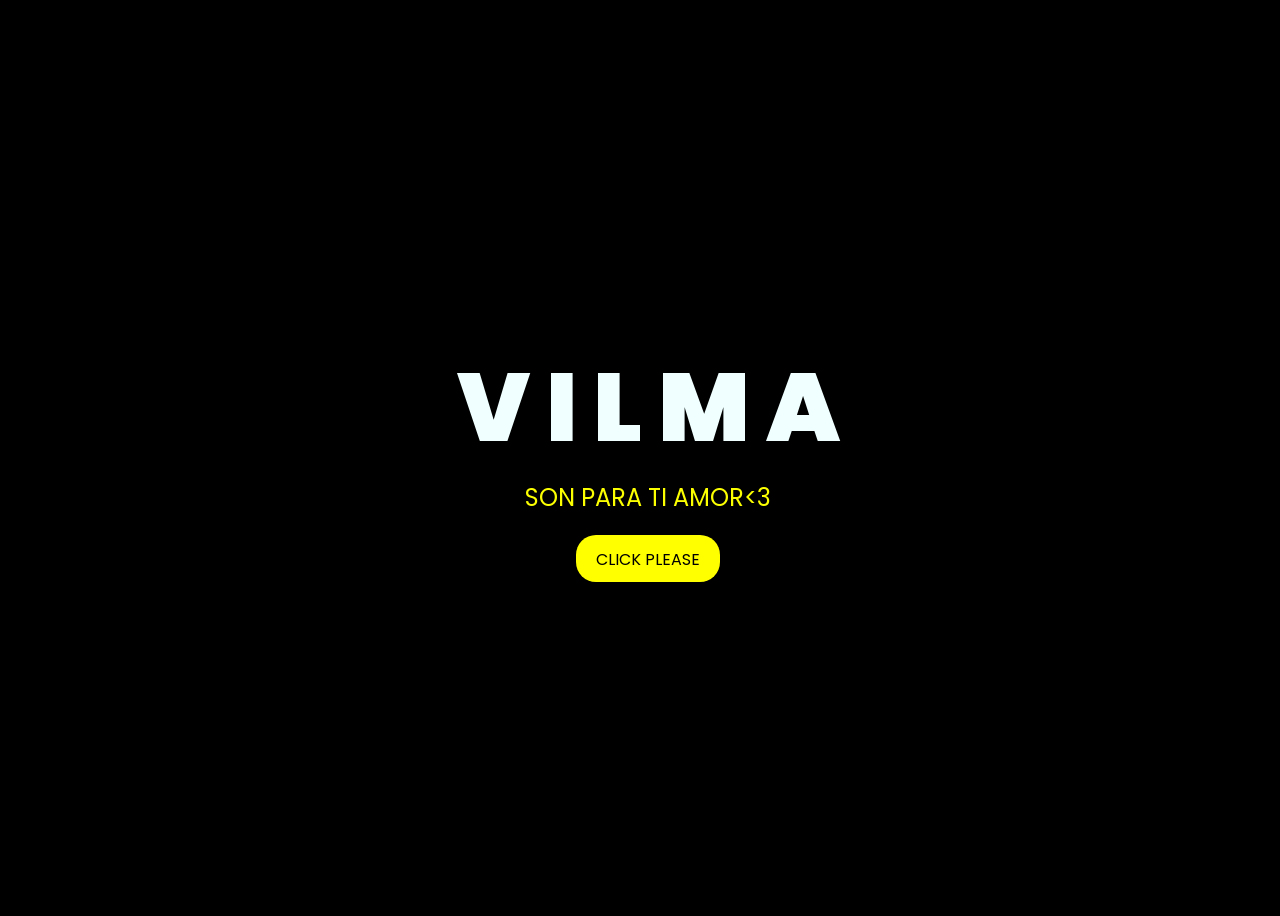
<file: index.html>
<!DOCTYPE html>
<html lang="es">
<head>
    <meta charset="UTF-8">
    <meta http-equiv="X-UA-Compatible" content="IE=edge">
    <meta name="viewport" content="width=device-width, initial-scale=1.0">
    <link rel="stylesheet" href="DATOS/css/style.css">
    <link rel="icon" href="DATOS/img/flowers.png" type="image/x-icon">
    <title>21 DE SEPTIEMBRE</title>
</head>
<body>
    <div class="greetings">

        <span>V</span>
        <span>I</span>
        <span>L</span>
        <span>M</span>
         <span>A</span>
    </div>
    <div class="greetings">
        <span></span>
        <span></span>
        <span></span>
        <span></span>
        <span></span>
        <span></span>
    </div>
    <div class="description">
        <span>SON PARA TI AMOR<3</span>
    </div>
    <div class="button">
        <button>
            <a href="DATOS/FLORES.html">CLICK PLEASE</a>
        </button>
    </div>
</body>
</html>
</file>
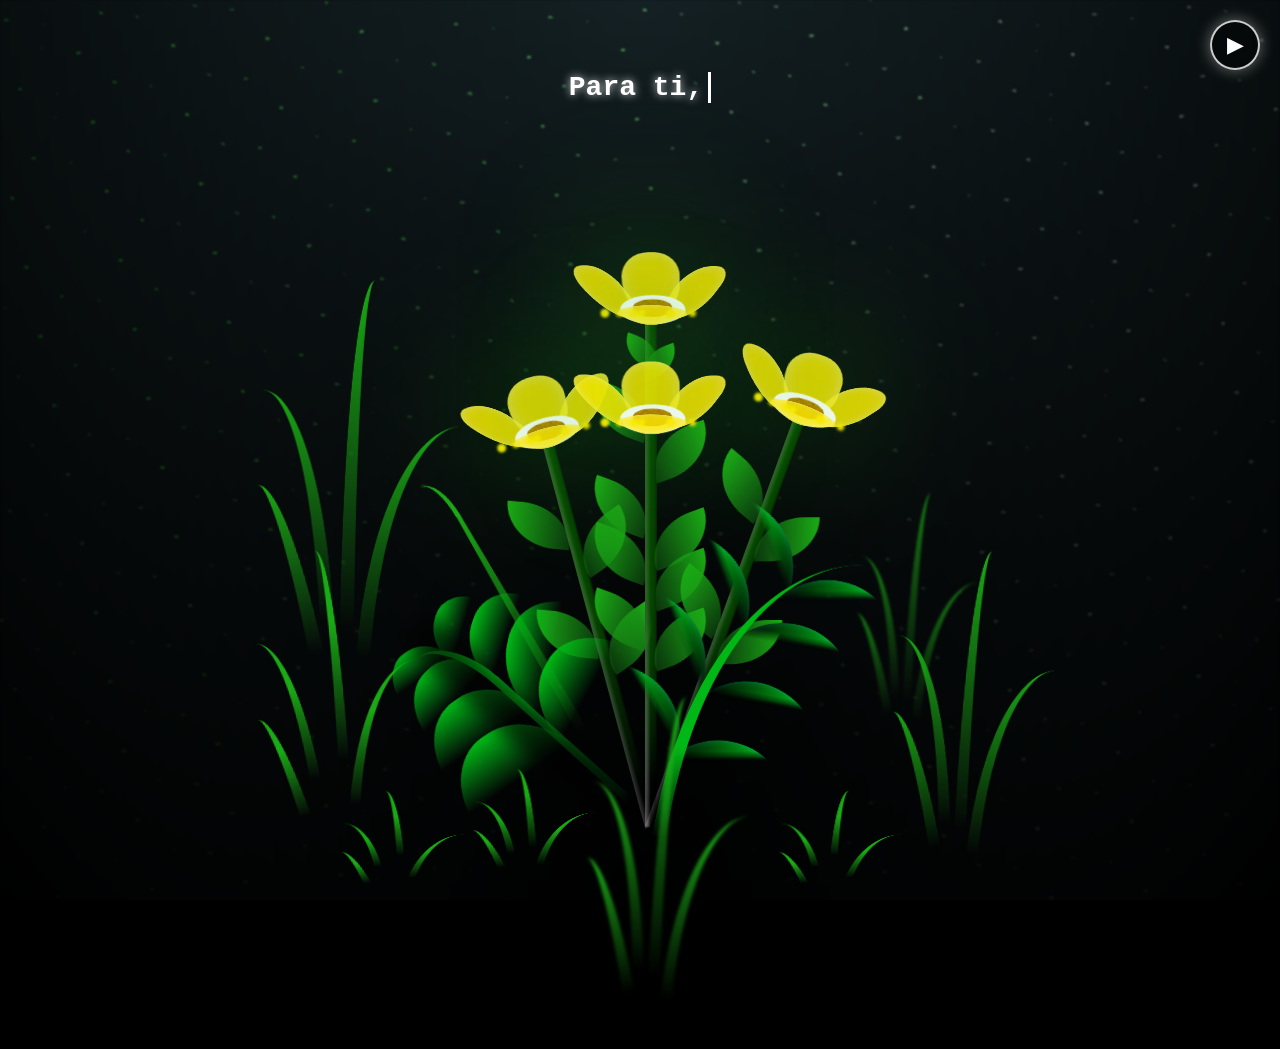
<file: DATOS/FLORES.html>
<!DOCTYPE html>
<html lang="en">
<head>
    <meta charset="UTF-8">
    <meta http-equiv="X-UA-Compatible" content="IE=edge">
    <meta name="viewport" content="width=device-width, initial-scale=1.0">
    <link rel="stylesheet" href="css/main.css">
    <link rel="icon" href="img/flowers.png" type="image/x-icon">
    <title>FLORES</title>
</head>

<body class="container">
    <audio id="musica" src="img/luna.mp3" loop></audio>

<button id="boton-musica" class="boton-musica" aria-label="Reproducir música">
    ▶
</button>>
    <div class="night"></div>
    <div class="night"></div>

<div class="mensaje">
    <span id="texto-maquina"></span>
</div>

<div class="flowers">
    <div class="flowers">
      <div class="flower flower--1">
        <div class="flower__leafs flower__leafs--1">
          <div class="flower__leaf flower__leaf--1"></div>
          <div class="flower__leaf flower__leaf--2"></div>
          <div class="flower__leaf flower__leaf--3"></div>
          <div class="flower__leaf flower__leaf--4"></div>
          <div class="flower__white-circle"></div>
  
          <div class="flower__light flower__light--1"></div>
          <div class="flower__light flower__light--2"></div>
          <div class="flower__light flower__light--3"></div>
          <div class="flower__light flower__light--4"></div>
          <div class="flower__light flower__light--5"></div>
          <div class="flower__light flower__light--6"></div>
          <div class="flower__light flower__light--7"></div>
          <div class="flower__light flower__light--8"></div>
        </div>
        <div class="flower__line">
          <div class="flower__line__leaf flower__line__leaf--1"></div>
          <div class="flower__line__leaf flower__line__leaf--2"></div>
          <div class="flower__line__leaf flower__line__leaf--3"></div>
          <div class="flower__line__leaf flower__line__leaf--4"></div>
          <div class="flower__line__leaf flower__line__leaf--5"></div>
          <div class="flower__line__leaf flower__line__leaf--6"></div>
        </div>
      </div>
  
      <div class="flower flower--2">
        <div class="flower__leafs flower__leafs--2">
          <div class="flower__leaf flower__leaf--1"></div>
          <div class="flower__leaf flower__leaf--2"></div>
          <div class="flower__leaf flower__leaf--3"></div>
          <div class="flower__leaf flower__leaf--4"></div>
          <div class="flower__white-circle"></div>
  
          <div class="flower__light flower__light--1"></div>
          <div class="flower__light flower__light--2"></div>
          <div class="flower__light flower__light--3"></div>
          <div class="flower__light flower__light--4"></div>
          <div class="flower__light flower__light--5"></div>
          <div class="flower__light flower__light--6"></div>
          <div class="flower__light flower__light--7"></div>
          <div class="flower__light flower__light--8"></div>
        </div>
        <div class="flower__line">
          <div class="flower__line__leaf flower__line__leaf--1"></div>
          <div class="flower__line__leaf flower__line__leaf--2"></div>
          <div class="flower__line__leaf flower__line__leaf--3"></div>
          <div class="flower__line__leaf flower__line__leaf--4"></div>
        </div>
      </div>
  
      <div class="flower flower--3">
        <div class="flower__leafs flower__leafs--3">
          <div class="flower__leaf flower__leaf--1"></div>
          <div class="flower__leaf flower__leaf--2"></div>
          <div class="flower__leaf flower__leaf--3"></div>
          <div class="flower__leaf flower__leaf--4"></div>
          <div class="flower__white-circle"></div>
  
          <div class="flower__light flower__light--1"></div>
          <div class="flower__light flower__light--2"></div>
          <div class="flower__light flower__light--3"></div>
          <div class="flower__light flower__light--4"></div>
          <div class="flower__light flower__light--5"></div>
          <div class="flower__light flower__light--6"></div>
          <div class="flower__light flower__light--7"></div>
          <div class="flower__light flower__light--8"></div>
        </div>
        <div class="flower__line">
          <div class="flower__line__leaf flower__line__leaf--1"></div>
          <div class="flower__line__leaf flower__line__leaf--2"></div>
          <div class="flower__line__leaf flower__line__leaf--3"></div>
          <div class="flower__line__leaf flower__line__leaf--4"></div>
        </div>
      </div>

      <!-- Nueva flor añadida -->
      <div class="flower flower--4">
        <div class="flower__leafs flower__leafs--4">
          <div class="flower__leaf flower__leaf--1"></div>
          <div class="flower__leaf flower__leaf--2"></div>
          <div class="flower__leaf flower__leaf--3"></div>
          <div class="flower__leaf flower__leaf--4"></div>
          <div class="flower__white-circle"></div>
  
          <div class="flower__light flower__light--1"></div>
          <div class="flower__light flower__light--2"></div>
          <div class="flower__light flower__light--3"></div>
          <div class="flower__light flower__light--4"></div>
          <div class="flower__light flower__light--5"></div>
          <div class="flower__light flower__light--6"></div>
          <div class="flower__light flower__light--7"></div>
          <div class="flower__light flower__light--8"></div>
        </div>
        <div class="flower__line">
          <div class="flower__line__leaf flower__line__leaf--1"></div>
          <div class="flower__line__leaf flower__line__leaf--2"></div>
          <div class="flower__line__leaf flower__line__leaf--3"></div>
          <div class="flower__line__leaf flower__line__leaf--4"></div>
        </div>
      </div>
  
      <div class="grow-ans" style="--d:1.2s">
        <div class="flower__g-long">
          <div class="flower__g-long__top"></div>
          <div class="flower__g-long__bottom"></div>
        </div>
      </div>
  
      <div class="growing-grass">
        <div class="flower__grass flower__grass--1">
          <div class="flower__grass--top"></div>
          <div class="flower__grass--bottom"></div>
          <div class="flower__grass__leaf flower__grass__leaf--1"></div>
          <div class="flower__grass__leaf flower__grass__leaf--2"></div>
          <div class="flower__grass__leaf flower__grass__leaf--3"></div>
          <div class="flower__grass__leaf flower__grass__leaf--4"></div>
          <div class="flower__grass__leaf flower__grass__leaf--5"></div>
          <div class="flower__grass__leaf flower__grass__leaf--6"></div>
          <div class="flower__grass__leaf flower__grass__leaf--7"></div>
          <div class="flower__grass__leaf flower__grass__leaf--8"></div>
          <div class="flower__grass__overlay"></div>
        </div>
      </div>
  
      <div class="grow-ans" style="--d:3.2s">
        <div class="flower__g-fr">
          <div class="leaf"></div>
          <div class="flower__g-fr__leaf flower__g-fr__leaf--1"></div>
          <div class="flower__g-fr__leaf flower__g-fr__leaf--2"></div>
          <div class="flower__g-fr__leaf flower__g-fr__leaf--3"></div>
          <div class="flower__g-fr__leaf flower__g-fr__leaf--4"></div>
          <div class="flower__g-fr__leaf flower__g-fr__leaf--5"></div>
          <div class="flower__g-fr__leaf flower__g-fr__leaf--6"></div>
          <div class="flower__g-fr__leaf flower__g-fr__leaf--7"></div>
          <div class="flower__g-fr__leaf flower__g-fr__leaf--8"></div>
        </div>
      </div>
  
      <div class="long-g long-g--0">
        <div class="grow-ans" style="--d:3s">
          <div class="leaf leaf--0"></div>
        </div>
        <div class="grow-ans" style="--d:2.2s">
          <div class="leaf leaf--1"></div>
        </div>
        <div class="grow-ans" style="--d:3.4s">
          <div class="leaf leaf--2"></div>
        </div>
        <div class="grow-ans" style="--d:3.6s">
          <div class="leaf leaf--3"></div>
        </div>
      </div>
  
      <div class="long-g long-g--1">
        <div class="grow-ans" style="--d:3.6s">
          <div class="leaf leaf--0"></div>
        </div>
        <div class="grow-ans" style="--d:3.8s">
          <div class="leaf leaf--1"></div>
        </div>
        <div class="grow-ans" style="--d:4s">
          <div class="leaf leaf--2"></div>
        </div>
        <div class="grow-ans" style="--d:4.2s">
          <div class="leaf leaf--3"></div>
        </div>
      </div>
  
      <div class="long-g long-g--2">
        <div class="grow-ans" style="--d:4s">
          <div class="leaf leaf--0"></div>
        </div>
        <div class="grow-ans" style="--d:4.2s">
          <div class="leaf leaf--1"></div>
        </div>
        <div class="grow-ans" style="--d:4.4s">
          <div class="leaf leaf--2"></div>
        </div>
        <div class="grow-ans" style="--d:4.6s">
          <div class="leaf leaf--3"></div>
        </div>
      </div>
  
      <div class="long-g long-g--3">
        <div class="grow-ans" style="--d:4s">
          <div class="leaf leaf--0"></div>
        </div>
        <div class="grow-ans" style="--d:4.2s">
          <div class="leaf leaf--1"></div>
        </div>
        <div class="grow-ans" style="--d:3s">
          <div class="leaf leaf--2"></div>
        </div>
        <div class="grow-ans" style="--d:3.6s">
          <div class="leaf leaf--3"></div>
        </div>
      </div>
  
      <div class="long-g long-g--4">
        <div class="grow-ans" style="--d:4s">
          <div class="leaf leaf--0"></div>
        </div>
        <div class="grow-ans" style="--d:4.2s">
          <div class="leaf leaf--1"></div>
        </div>
        <div class="grow-ans" style="--d:3s">
          <div class="leaf leaf--2"></div>
        </div>
        <div class="grow-ans" style="--d:3.6s">
          <div class="leaf leaf--3"></div>
        </div>
      </div>
  
      <div class="long-g long-g--5">
        <div class="grow-ans" style="--d:4s">
          <div class="leaf leaf--0"></div>
        </div>
        <div class="grow-ans" style="--d:4.2s">
          <div class="leaf leaf--1"></div>
        </div>
        <div class="grow-ans" style="--d:3s">
          <div class="leaf leaf--2"></div>
        </div>
        <div class="grow-ans" style="--d:3.6s">
          <div class="leaf leaf--3"></div>
        </div>
      </div>
  
      <div class="long-g long-g--6">
        <div class="grow-ans" style="--d:4.2s">
          <div class="leaf leaf--0"></div>
        </div>
        <div class="grow-ans" style="--d:4.4s">
          <div class="leaf leaf--1"></div>
        </div>
        <div class="grow-ans" style="--d:4.6s">
          <div class="leaf leaf--2"></div>
        </div>
        <div class="grow-ans" style="--d:4.8s">
          <div class="leaf leaf--3"></div>
        </div>
      </div>
  
      <div class="long-g long-g--7">
        <div class="grow-ans" style="--d:3s">
          <div class="leaf leaf--0"></div>
        </div>
        <div class="grow-ans" style="--d:3.2s">
          <div class="leaf leaf--1"></div>
        </div>
        <div class="grow-ans" style="--d:3.5s">
          <div class="leaf leaf--2"></div>
        </div>
        <div class="grow-ans" style="--d:3.6s">
          <div class="leaf leaf--3"></div>
        </div>
      </div>
    </div>
    <script src="main.js"></script>
  </body>
</html>
</file>
<file: DATOS/css/style.css>
@import url('https://fonts.googleapis.com/css2?family=Poppins:ital,wght@0,500;1,900&display=swap');
*{
    font-family: 'Poppins',cursive;
}
body{
    color: azure;
    width: 100%;
    height: 100vh;
    display: flex;
    flex-direction: column;
    align-items: center;
    justify-content: center;
    background-color: black;
}
.greetings{
    font-size: 6rem;
    font-weight: 900;
}
.greetings > span{
    animation: glow 2.5s ease-in-out infinite;
}
@keyframes glow{
    0%, 100%{
        color: #fff;
        text-shadow: 0 0 12px #fbff00, 0 0 50px #fbff00, 0 0 100px #fbff00;
    }
    10%, 90%{
        color: #696565;
        text-shadow: none;
    }
}
.greetings > span:nth-child(2){
    animation-delay: .2s ;
}
.greetings > span:nth-child(3){
    animation-delay: .4s ;
}
.greetings > span:nth-child(4){
    animation-delay: .6s;
}
.greetings > span:nth-child(5){
    animation-delay: .8s;
}

.description{
    font-size: 1.5rem;
    margin-bottom: 20px;
}

.button a{
    text-decoration: none;
    font-size: 1rem;
    color: #111;
}

@media screen and (max-width:574px){
    .greetings{
        display: block;
        font-size: 3rem;
        font-weight: 500;
        text-align: center;
    }
    .description{
        font-size: 1rem;
    }
    
    .button a{
        font-size: .5rem;
    }
}

.description{
    color: #fbff00;
}

/* Estilo para el botón */
.button button {
    background-color: yellow; /* Fondo amarillo */
    border: none; /* Sin bordes */
    padding: 10px 20px; /* Ajusta el relleno según tu preferencia */
    font-size: 18px; /* Tamaño de fuente */
    cursor: pointer;
    position: relative; /* Necesario para el resplandor */
    border-radius: 20px; /* Esquinas redondeadas */
    transition: background-color 0.3s ease-in-out; /* Transición suave para el color de fondo */
  }
  
  /* Estilo para el enlace dentro del botón */
  .button button a {
    text-decoration: none; /* Elimina el subrayado del enlace */
    color: inherit; /* Hereda el color del texto del botón */
  }
  
  /* Efecto de resplandor al pasar el cursor sobre el botón */
  .button button:hover {
    background-color: orange; /* Cambia el color de fondo al pasar el mouse a naranja */
    box-shadow: 0 0 10px yellow, 0 0 20px yellow, 0 0 30px yellow; /* Efecto de resplandor amarillo */
  }
</file>
<file: DATOS/css/main.css>
*,
*::after,
*::before {
  padding: 0;
  margin: 0;
  box-sizing: border-box;
}

:root {
  --dark-color: #000;
}

body {
  display: flex;
  align-items: flex-end;
  justify-content: center;
  min-height: 100vh;
  background-color: var(--dark-color);
  overflow: hidden;
  perspective: 1000px;
}

.night {
  position: fixed;
  left: 50%;
  top: 0;
  transform: translateX(-50%);
  width: 100%;
  height: 100%;
  filter: blur(0.1vmin);
  background-image: radial-gradient(ellipse at top, transparent 0%, var(--dark-color)), 
  radial-gradient(ellipse at bottom, var(--dark-color), rgba(145, 233, 255, 0.2)), 
  repeating-linear-gradient(220deg, rgb(0, 0, 0) 0px, rgb(0, 0, 0) 19px, transparent 19px, 
  transparent 22px), repeating-linear-gradient(189deg, rgb(0, 0, 0) 0px, rgb(0, 0, 0) 19px, 
  transparent 19px, transparent 22px), repeating-linear-gradient(148deg, rgb(0, 0, 0) 0px, 
  rgb(0, 0, 0) 19px, transparent 19px, transparent 22px), linear-gradient(90deg, rgb(21, 255, 0), 
  rgb(240, 240, 240));
}

.flowers {
  position: relative;
  transform: scale(0.9);
}

.flower {
  position: absolute;
  bottom: 10vmin;
  transform-origin: bottom center;
  z-index: 10;
  --fl-speed: 0.8s;
}
.flower--1 {
  -webkit-animation: moving-flower-1 4s linear infinite;
          animation: moving-flower-1 4s linear infinite;
}
.flower--1 .flower__line {
  height: 70vmin;
  -webkit-animation-delay: 0.3s;
          animation-delay: 0.3s;
}
.flower--1 .flower__line__leaf--1 {
  -webkit-animation: blooming-leaf-right var(--fl-speed) 1.6s backwards;
          animation: blooming-leaf-right var(--fl-speed) 1.6s backwards;
}
.flower--1 .flower__line__leaf--2 {
  -webkit-animation: blooming-leaf-right var(--fl-speed) 1.4s backwards;
          animation: blooming-leaf-right var(--fl-speed) 1.4s backwards;
}
.flower--1 .flower__line__leaf--3 {
  -webkit-animation: blooming-leaf-left var(--fl-speed) 1.2s backwards;
          animation: blooming-leaf-left var(--fl-speed) 1.2s backwards;
}
.flower--1 .flower__line__leaf--4 {
  -webkit-animation: blooming-leaf-left var(--fl-speed) 1s backwards;
          animation: blooming-leaf-left var(--fl-speed) 1s backwards;
}
.flower--1 .flower__line__leaf--5 {
  -webkit-animation: blooming-leaf-right var(--fl-speed) 1.8s backwards;
          animation: blooming-leaf-right var(--fl-speed) 1.8s backwards;
}
.flower--1 .flower__line__leaf--6 {
  -webkit-animation: blooming-leaf-left var(--fl-speed) 2s backwards;
          animation: blooming-leaf-left var(--fl-speed) 2s backwards;
}
.flower--2 {
  left: 50%;
  transform: rotate(20deg);
  -webkit-animation: moving-flower-2 4s linear infinite;
          animation: moving-flower-2 4s linear infinite;
}
.flower--2 .flower__line {
  height: 60vmin;
  -webkit-animation-delay: 0.6s;
          animation-delay: 0.6s;
}
.flower--2 .flower__line__leaf--1 {
  -webkit-animation: blooming-leaf-right var(--fl-speed) 1.9s backwards;
          animation: blooming-leaf-right var(--fl-speed) 1.9s backwards;
}
.flower--2 .flower__line__leaf--2 {
  -webkit-animation: blooming-leaf-right var(--fl-speed) 1.7s backwards;
          animation: blooming-leaf-right var(--fl-speed) 1.7s backwards;
}
.flower--2 .flower__line__leaf--3 {
  -webkit-animation: blooming-leaf-left var(--fl-speed) 1.5s backwards;
          animation: blooming-leaf-left var(--fl-speed) 1.5s backwards;
}
.flower--2 .flower__line__leaf--4 {
  -webkit-animation: blooming-leaf-left var(--fl-speed) 1.3s backwards;
          animation: blooming-leaf-left var(--fl-speed) 1.3s backwards;
}
.flower--3 {
  left: 50%;
  transform: rotate(-15deg);
  -webkit-animation: moving-flower-3 4s linear infinite;
          animation: moving-flower-3 4s linear infinite;
}
.flower--3 .flower__line {
  -webkit-animation-delay: 0.9s;
          animation-delay: 0.9s;
}
.flower--3 .flower__line__leaf--1 {
  -webkit-animation: blooming-leaf-right var(--fl-speed) 2.5s backwards;
          animation: blooming-leaf-right var(--fl-speed) 2.5s backwards;
}
.flower--3 .flower__line__leaf--2 {
  -webkit-animation: blooming-leaf-right var(--fl-speed) 2.3s backwards;
          animation: blooming-leaf-right var(--fl-speed) 2.3s backwards;
}
.flower--3 .flower__line__leaf--3 {
  -webkit-animation: blooming-leaf-left var(--fl-speed) 2.1s backwards;
          animation: blooming-leaf-left var(--fl-speed) 2.1s backwards;
}
.flower--3 .flower__line__leaf--4 {
  -webkit-animation: blooming-leaf-left var(--fl-speed) 1.9s backwards;
          animation: blooming-leaf-left var(--fl-speed) 1.9s backwards;
}
.flower__leafs {
  position: relative;
  -webkit-animation: blooming-flower 2s backwards;
          animation: blooming-flower 2s backwards;
}
.flower__leafs--1 {
  -webkit-animation-delay: 1.1s;
          animation-delay: 1.1s;
}
.flower__leafs--2 {
  -webkit-animation-delay: 1.4s;
          animation-delay: 1.4s;
}
.flower__leafs--3 {
  -webkit-animation-delay: 1.7s;
          animation-delay: 1.7s;
}
.flower__leafs::after {
  content: "";
  position: absolute;
  left: 0;
  top: 0;
  transform: translate(-50%, -100%);
  width: 8vmin;
  height: 8vmin;
  background-color: #1aaa15;
  filter: blur(10vmin);
}
.flower__leaf {
  position: absolute;
  bottom: 0;
  left: 50%;
  width: 8vmin;
  height: 11vmin;
  border-radius: 51% 49% 47% 53%/44% 45% 55% 69%;
  background-color: #1aaa15;
  background-image: linear-gradient(to top, #fce700, #fce700);
  transform-origin: bottom center;
  opacity: 0.9;
  box-shadow: inset 0 0 2vmin rgba(255, 255, 255, 0.5);
}
.flower__leaf--1 {
  transform: translate(-10%, 1%) rotateY(40deg) rotateX(-50deg);
}
.flower__leaf--2 {
  transform: translate(-50%, -4%) rotateX(40deg);
}
.flower__leaf--3 {
  transform: translate(-90%, 0%) rotateY(45deg) rotateX(50deg);
}
.flower__leaf--4 {
  width: 8vmin;
  height: 8vmin;
  transform-origin: bottom left;
  border-radius: 4vmin 10vmin 4vmin 4vmin;
  transform: translate(0%, 18%) rotateX(70deg) rotate(-43deg);
  background-image: linear-gradient(to top, #fce700, #fce700);
  z-index: 1;
  opacity: 0.8;
}
.flower__white-circle {
  position: absolute;
  left: -3.5vmin;
  top: -3vmin;
  width: 9vmin;
  height: 4vmin;
  border-radius: 50%;
  background-color: #ffffff;
}
.flower__white-circle::after {
  content: "";
  position: absolute;
  left: 50%;
  top: 45%;
  transform: translate(-50%, -50%);
  width: 60%;
  height: 60%;
  border-radius: inherit;
  background-image: repeating-linear-gradient(135deg, rgba(0, 0, 0, 0.03) 0px, 
  rgba(0, 0, 0, 0.03) 1px, transparent 1px, transparent 12px), repeating-linear-gradient(45deg, 
  rgba(0, 0, 0, 0.03) 0px, rgba(0, 0, 0, 0.03) 1px, transparent 1px, transparent 12px), 
  repeating-linear-gradient(67.5deg, rgba(0, 0, 0, 0.03) 0px, rgba(0, 0, 0, 0.03) 1px, 
  transparent 1px, transparent 12px), repeating-linear-gradient(135deg, rgba(0, 0, 0, 0.03) 0px, 
  rgba(0, 0, 0, 0.03) 1px, transparent 1px, transparent 12px), repeating-linear-gradient(45deg, 
  rgba(0, 0, 0, 0.03) 0px, rgba(0, 0, 0, 0.03) 1px, transparent 1px, transparent 12px), 
  repeating-linear-gradient(112.5deg, rgba(0, 0, 0, 0.03) 0px, rgba(0, 0, 0, 0.03) 1px, 
  transparent 1px, transparent 12px), repeating-linear-gradient(112.5deg, rgba(0, 0, 0, 0.03) 0px, 
  rgba(0, 0, 0, 0.03) 1px, transparent 1px, transparent 12px), repeating-linear-gradient(45deg, 
  rgba(0, 0, 0, 0.03) 0px, rgba(0, 0, 0, 0.03) 1px, transparent 1px, transparent 12px), 
  repeating-linear-gradient(22.5deg, rgba(0, 0, 0, 0.03) 0px, rgba(0, 0, 0, 0.03) 1px, 
  transparent 1px, transparent 12px), repeating-linear-gradient(45deg, rgba(0, 0, 0, 0.03) 0px, 
  rgba(0, 0, 0, 0.03) 1px, transparent 1px, transparent 12px), repeating-linear-gradient(22.5deg, 
  rgba(0, 0, 0, 0.03) 0px, rgba(0, 0, 0, 0.03) 1px, transparent 1px, transparent 12px), 
  repeating-linear-gradient(135deg, rgba(0, 0, 0, 0.03) 0px, rgba(0, 0, 0, 0.03) 1px, 
  transparent 1px, transparent 12px), repeating-linear-gradient(157.5deg, rgba(0, 0, 0, 0.03) 0px, 
  rgba(0, 0, 0, 0.03) 1px, transparent 1px, transparent 12px), repeating-linear-gradient(67.5deg, 
  rgba(0, 0, 0, 0.03) 0px, rgba(0, 0, 0, 0.03) 1px, transparent 1px, transparent 12px), 
  repeating-linear-gradient(67.5deg, rgba(0, 0, 0, 0.03) 0px, rgba(0, 0, 0, 0.03) 1px, 
  transparent 1px, transparent 12px), linear-gradient(90deg, rgb(190, 133, 0), rgb(190, 133, 0));
}
.flower__line {
  height: 55vmin;
  width: 1.5vmin;
  background-image: linear-gradient(to left, rgba(0, 0, 0, 0.2), transparent, 
  rgba(255, 255, 255, 0.2)), linear-gradient(to top, transparent 10%, #064600, #064600);
  box-shadow: inset 0 0 2px rgba(0, 0, 0, 0.5);
  -webkit-animation: grow-flower-tree 4s backwards;
          animation: grow-flower-tree 4s backwards;
}
.flower__line__leaf {
  --w: 7vmin;
  --h: calc(var(--w) + 2vmin);
  position: absolute;
  top: 20%;
  left: 90%;
  width: var(--w);
  height: var(--h);
  border-top-right-radius: var(--h);
  border-bottom-left-radius: var(--h);
  background-image: linear-gradient(to top, rgba(20, 122, 20, 0.4), #1aaa15);
}
.flower__line__leaf--1 {
  transform: rotate(70deg) rotateY(30deg);
}
.flower__line__leaf--2 {
  top: 45%;
  transform: rotate(70deg) rotateY(30deg);
}
.flower__line__leaf--3, .flower__line__leaf--4, .flower__line__leaf--6 {
  border-top-right-radius: 0;
  border-bottom-left-radius: 0;
  border-top-left-radius: var(--h);
  border-bottom-right-radius: var(--h);
  left: -460%;
  top: 12%;
  transform: rotate(-70deg) rotateY(30deg);
}
.flower__line__leaf--4 {
  top: 40%;
}
.flower__line__leaf--5 {
  top: 0;
  transform-origin: left;
  transform: rotate(70deg) rotateY(30deg) scale(0.6);
}
.flower__line__leaf--6 {
  top: -2%;
  left: -450%;
  transform-origin: right;
  transform: rotate(-70deg) rotateY(30deg) scale(0.6);
}
.flower__light {
  position: absolute;
  bottom: 0vmin;
  width: 1vmin;
  height: 1vmin;
  background-color: rgb(255, 251, 0);
  border-radius: 50%;
  filter: blur(0.2vmin);
  -webkit-animation: light-ans 4s linear infinite backwards;
          animation: light-ans 4s linear infinite backwards;
}
.flower__light:nth-child(odd) {
  background-color: #fce700;
}
.flower__light--1 {
  left: -2vmin;
  -webkit-animation-delay: 1s;
          animation-delay: 1s;
}
.flower__light--2 {
  left: 3vmin;
  -webkit-animation-delay: 0.5s;
          animation-delay: 0.5s;
}
.flower__light--3 {
  left: -6vmin;
  -webkit-animation-delay: 0.3s;
          animation-delay: 0.3s;
}
.flower__light--4 {
  left: 6vmin;
  -webkit-animation-delay: 0.9s;
          animation-delay: 0.9s;
}
.flower__light--5 {
  left: -1vmin;
  -webkit-animation-delay: 1.5s;
          animation-delay: 1.5s;
}
.flower__light--6 {
  left: -4vmin;
  -webkit-animation-delay: 3s;
          animation-delay: 3s;
}
.flower__light--7 {
  left: 3vmin;
  -webkit-animation-delay: 2s;
          animation-delay: 2s;
}
.flower__light--8 {
  left: -6vmin;
  -webkit-animation-delay: 3.5s;
          animation-delay: 3.5s;
}
.flower__grass {
  --c: #00b815;
  --line-w: 1.5vmin;
  position: absolute;
  bottom: 12vmin;
  left: -7vmin;
  display: flex;
  flex-direction: column;
  align-items: flex-end;
  z-index: 20;
  transform-origin: bottom center;
  transform: rotate(-48deg) rotateY(40deg);
}
.flower__grass--1 {
  -webkit-animation: moving-grass 2s linear infinite;
          animation: moving-grass 2s linear infinite;
}
.flower__grass--2 {
  left: 2vmin;
  bottom: 10vmin;
  transform: scale(0.5) rotate(75deg) rotateX(10deg) rotateY(-200deg);
  opacity: 0.8;
  z-index: 0;
  -webkit-animation: moving-grass--2 1.5s linear infinite;
          animation: moving-grass--2 1.5s linear infinite;
}
.flower__grass--top {
  width: 7vmin;
  height: 10vmin;
  border-top-right-radius: 100%;
  border-right: var(--line-w) solid var(--c);
  transform-origin: bottom center;
  transform: rotate(-2deg);
}
.flower__grass--bottom {
  margin-top: -2px;
  width: var(--line-w);
  height: 25vmin;
  background-image: linear-gradient(to top, transparent, var(--c));
}
.flower__grass__leaf {
  --size: 10vmin;
  position: absolute;
  width: calc(var(--size) * 2.1);
  height: var(--size);
  border-top-left-radius: var(--size);
  border-top-right-radius: var(--size);
  background-image: linear-gradient(to top, transparent, transparent 30%, var(--c));
  z-index: 100;
}
.flower__grass__leaf--1 {
  top: -6%;
  left: 30%;
  --size: 6vmin;
  transform: rotate(-20deg);
  -webkit-animation: growing-grass-ans--1 2s 2.6s backwards;
          animation: growing-grass-ans--1 2s 2.6s backwards;
}
@-webkit-keyframes growing-grass-ans--1 {
  0% {
    transform-origin: bottom left;
    transform: rotate(-20deg) scale(0);
  }
}
@keyframes growing-grass-ans--1 {
  0% {
    transform-origin: bottom left;
    transform: rotate(-20deg) scale(0);
  }
}
.flower__grass__leaf--2 {
  top: -5%;
  left: -110%;
  --size: 6vmin;
  transform: rotate(10deg);
  -webkit-animation: growing-grass-ans--2 2s 2.4s linear backwards;
          animation: growing-grass-ans--2 2s 2.4s linear backwards;
}
@-webkit-keyframes growing-grass-ans--2 {
  0% {
    transform-origin: bottom right;
    transform: rotate(10deg) scale(0);
  }
}
@keyframes growing-grass-ans--2 {
  0% {
    transform-origin: bottom right;
    transform: rotate(10deg) scale(0);
  }
}
.flower__grass__leaf--3 {
  top: 5%;
  left: 60%;
  --size: 8vmin;
  transform: rotate(-18deg) rotateX(-20deg);
  -webkit-animation: growing-grass-ans--3 2s 2.2s linear backwards;
          animation: growing-grass-ans--3 2s 2.2s linear backwards;
}
@-webkit-keyframes growing-grass-ans--3 {
  0% {
    transform-origin: bottom left;
    transform: rotate(-18deg) rotateX(-20deg) scale(0);
  }
}
@keyframes growing-grass-ans--3 {
  0% {
    transform-origin: bottom left;
    transform: rotate(-18deg) rotateX(-20deg) scale(0);
  }
}
.flower__grass__leaf--4 {
  top: 6%;
  left: -135%;
  --size: 8vmin;
  transform: rotate(2deg);
  -webkit-animation: growing-grass-ans--4 2s 2s linear backwards;
          animation: growing-grass-ans--4 2s 2s linear backwards;
}
@-webkit-keyframes growing-grass-ans--4 {
  0% {
    transform-origin: bottom right;
    transform: rotate(2deg) scale(0);
  }
}
@keyframes growing-grass-ans--4 {
  0% {
    transform-origin: bottom right;
    transform: rotate(2deg) scale(0);
  }
}
.flower__grass__leaf--5 {
  top: 20%;
  left: 60%;
  --size: 10vmin;
  transform: rotate(-24deg) rotateX(-20deg);
  -webkit-animation: growing-grass-ans--5 2s 1.8s linear backwards;
          animation: growing-grass-ans--5 2s 1.8s linear backwards;
}
@-webkit-keyframes growing-grass-ans--5 {
  0% {
    transform-origin: bottom left;
    transform: rotate(-24deg) rotateX(-20deg) scale(0);
  }
}
@keyframes growing-grass-ans--5 {
  0% {
    transform-origin: bottom left;
    transform: rotate(-24deg) rotateX(-20deg) scale(0);
  }
}
.flower__grass__leaf--6 {
  top: 22%;
  left: -180%;
  --size: 10vmin;
  transform: rotate(10deg);
  -webkit-animation: growing-grass-ans--6 2s 1.6s linear backwards;
          animation: growing-grass-ans--6 2s 1.6s linear backwards;
}
@-webkit-keyframes growing-grass-ans--6 {
  0% {
    transform-origin: bottom right;
    transform: rotate(10deg) scale(0);
  }
}
@keyframes growing-grass-ans--6 {
  0% {
    transform-origin: bottom right;
    transform: rotate(10deg) scale(0);
  }
}
.flower__grass__leaf--7 {
  top: 39%;
  left: 70%;
  --size: 10vmin;
  transform: rotate(-10deg);
  -webkit-animation: growing-grass-ans--7 2s 1.4s linear backwards;
          animation: growing-grass-ans--7 2s 1.4s linear backwards;
}
@-webkit-keyframes growing-grass-ans--7 {
  0% {
    transform-origin: bottom left;
    transform: rotate(-10deg) scale(0);
  }
}
@keyframes growing-grass-ans--7 {
  0% {
    transform-origin: bottom left;
    transform: rotate(-10deg) scale(0);
  }
}
.flower__grass__leaf--8 {
  top: 40%;
  left: -215%;
  --size: 11vmin;
  transform: rotate(10deg);
  -webkit-animation: growing-grass-ans--8 2s 1.2s linear backwards;
          animation: growing-grass-ans--8 2s 1.2s linear backwards;
}
@-webkit-keyframes growing-grass-ans--8 {
  0% {
    transform-origin: bottom right;
    transform: rotate(10deg) scale(0);
  }
}
@keyframes growing-grass-ans--8 {
  0% {
    transform-origin: bottom right;
    transform: rotate(10deg) scale(0);
  }
}
.flower__grass__overlay {
  position: absolute;
  top: -10%;
  right: 0%;
  width: 100%;
  height: 100%;
  background-color: rgba(0, 0, 0, 0.6);
  filter: blur(1.5vmin);
  z-index: 100;
}
.flower__g-long {
  --w: 2vmin;
  --h: 6vmin;
  --c: #1aaa15;
  position: absolute;
  bottom: 10vmin;
  left: -3vmin;
  transform-origin: bottom center;
  transform: rotate(-30deg) rotateY(-20deg);
  display: flex;
  flex-direction: column;
  align-items: flex-end;
  -webkit-animation: flower-g-long-ans 3s linear infinite;
          animation: flower-g-long-ans 3s linear infinite;
}
@-webkit-keyframes flower-g-long-ans {
  0%, 100% {
    transform: rotate(-30deg) rotateY(-20deg);
  }
  50% {
    transform: rotate(-32deg) rotateY(-20deg);
  }
}
@keyframes flower-g-long-ans {
  0%, 100% {
    transform: rotate(-30deg) rotateY(-20deg);
  }
  50% {
    transform: rotate(-32deg) rotateY(-20deg);
  }
}
.flower__g-long__top {
  top: calc(var(--h) * -1);
  width: calc(var(--w) + 1vmin);
  height: var(--h);
  border-top-right-radius: 100%;
  border-right: 0.7vmin solid var(--c);
  transform: translate(-0.7vmin, 1vmin);
}
.flower__g-long__bottom {
  width: var(--w);
  height: 50vmin;
  transform-origin: bottom center;
  background-image: linear-gradient(to top, transparent 30%, var(--c));
  box-shadow: inset 0 0 2px rgba(0, 0, 0, 0.5);
  -webkit-clip-path: polygon(35% 0, 65% 1%, 100% 100%, 0% 100%);
          clip-path: polygon(35% 0, 65% 1%, 100% 100%, 0% 100%);
}
.flower__g-right {
  position: absolute;
  bottom: 6vmin;
  left: -2vmin;
  transform-origin: bottom left;
  transform: rotate(20deg);
}
.flower__g-right .leaf {
  width: 30vmin;
  height: 50vmin;
  border-top-left-radius: 100%;
  border-left: 2vmin solid #00b815;
  background-image: linear-gradient(to bottom, transparent, var(--dark-color) 60%);
  -webkit-mask-image: linear-gradient(to top, transparent 30%, #00b815 60%);
}
.flower__g-right--1 {
  -webkit-animation: flower-g-right-ans 2.5s linear infinite;
          animation: flower-g-right-ans 2.5s linear infinite;
}
.flower__g-right--2 {
  left: 5vmin;
  transform: rotateY(-180deg);
  -webkit-animation: flower-g-right-ans--2 3s linear infinite;
          animation: flower-g-right-ans--2 3s linear infinite;
}
.flower__g-right--2 .leaf {
  height: 75vmin;
  filter: blur(0.3vmin);
  opacity: 0.8;
}
@-webkit-keyframes flower-g-right-ans {
  0%, 100% {
    transform: rotate(20deg);
  }
  50% {
    transform: rotate(24deg) rotateX(-20deg);
  }
}
@keyframes flower-g-right-ans {
  0%, 100% {
    transform: rotate(20deg);
  }
  50% {
    transform: rotate(24deg) rotateX(-20deg);
  }
}
@-webkit-keyframes flower-g-right-ans--2 {
  0%, 100% {
    transform: rotateY(-180deg) rotate(0deg) rotateX(-20deg);
  }
  50% {
    transform: rotateY(-180deg) rotate(6deg) rotateX(-20deg);
  }
}
@keyframes flower-g-right-ans--2 {
  0%, 100% {
    transform: rotateY(-180deg) rotate(0deg) rotateX(-20deg);
  }
  50% {
    transform: rotateY(-180deg) rotate(6deg) rotateX(-20deg);
  }
}
.flower__g-front {
  position: absolute;
  bottom: 6vmin;
  left: 2.5vmin;
  z-index: 100;
  transform-origin: bottom center;
  transform: rotate(-28deg) rotateY(30deg) scale(1.04);
  -webkit-animation: flower__g-front-ans 2s linear infinite;
          animation: flower__g-front-ans 2s linear infinite;
}
@-webkit-keyframes flower__g-front-ans {
  0%, 100% {
    transform: rotate(-28deg) rotateY(30deg) scale(1.04);
  }
  50% {
    transform: rotate(-35deg) rotateY(40deg) scale(1.04);
  }
}
@keyframes flower__g-front-ans {
  0%, 100% {
    transform: rotate(-28deg) rotateY(30deg) scale(1.04);
  }
  50% {
    transform: rotate(-35deg) rotateY(40deg) scale(1.04);
  }
}
.flower__g-front__line {
  width: 0.3vmin;
  height: 20vmin;
  background-image: linear-gradient(to top, transparent, #00b815, transparent 100%);
  position: relative;
}
.flower__g-front__leaf-wrapper {
  position: absolute;
  top: 0;
  left: 0;
  transform-origin: bottom left;
  transform: rotate(10deg);
}
.flower__g-front__leaf-wrapper:nth-child(even) {
  left: 0vmin;
  transform: rotateY(-180deg) rotate(5deg);
  -webkit-animation: flower__g-front__leaf-left-ans 1s ease-in backwards;
          animation: flower__g-front__leaf-left-ans 1s ease-in backwards;
}
.flower__g-front__leaf-wrapper:nth-child(odd) {
  -webkit-animation: flower__g-front__leaf-ans 1s ease-in backwards;
          animation: flower__g-front__leaf-ans 1s ease-in backwards;
}
.flower__g-front__leaf-wrapper--1 {
  top: -8vmin;
  transform: scale(0.7);
  -webkit-animation: flower__g-front__leaf-ans 1s 5.5s ease-in backwards !important;
          animation: flower__g-front__leaf-ans 1s 5.5s ease-in backwards !important;
}
.flower__g-front__leaf-wrapper--2 {
  top: -8vmin;
  transform: rotateY(-180deg) scale(0.7) !important;
  -webkit-animation: flower__g-front__leaf-left-ans-2 1s 4.6s ease-in backwards !important;
          animation: flower__g-front__leaf-left-ans-2 1s 4.6s ease-in backwards !important;
}
.flower__g-front__leaf-wrapper--3 {
  top: -3vmin;
  -webkit-animation: flower__g-front__leaf-ans 1s 4.6s ease-in backwards;
          animation: flower__g-front__leaf-ans 1s 4.6s ease-in backwards;
}
.flower__g-front__leaf-wrapper--4 {
  top: -3vmin;
  transform: rotateY(-180deg) scale(0.9) !important;
  -webkit-animation: flower__g-front__leaf-left-ans-2 1s 4.6s ease-in backwards !important;
          animation: flower__g-front__leaf-left-ans-2 1s 4.6s ease-in backwards !important;
}
@-webkit-keyframes flower__g-front__leaf-left-ans-2 {
  0% {
    transform: rotateY(-180deg) scale(0);
  }
}
@keyframes flower__g-front__leaf-left-ans-2 {
  0% {
    transform: rotateY(-180deg) scale(0);
  }
}
.flower__g-front__leaf-wrapper--5, .flower__g-front__leaf-wrapper--6 {
  top: 2vmin;
}
.flower__g-front__leaf-wrapper--7, .flower__g-front__leaf-wrapper--8 {
  top: 6.5vmin;
}
.flower__g-front__leaf-wrapper--2 {
  -webkit-animation-delay: 5.2s !important;
          animation-delay: 5.2s !important;
}
.flower__g-front__leaf-wrapper--3 {
  -webkit-animation-delay: 4.9s !important;
          animation-delay: 4.9s !important;
}
.flower__g-front__leaf-wrapper--5 {
  -webkit-animation-delay: 4.3s !important;
          animation-delay: 4.3s !important;
}
.flower__g-front__leaf-wrapper--6 {
  -webkit-animation-delay: 4.1s !important;
          animation-delay: 4.1s !important;
}
.flower__g-front__leaf-wrapper--7 {
  -webkit-animation-delay: 3.8s !important;
          animation-delay: 3.8s !important;
}
.flower__g-front__leaf-wrapper--8 {
  -webkit-animation-delay: 3.5s !important;
          animation-delay: 3.5s !important;
}
@-webkit-keyframes flower__g-front__leaf-ans {
  0% {
    transform: rotate(10deg) scale(0);
  }
}
@keyframes flower__g-front__leaf-ans {
  0% {
    transform: rotate(10deg) scale(0);
  }
}
@-webkit-keyframes flower__g-front__leaf-left-ans {
  0% {
    transform: rotateY(-180deg) rotate(5deg) scale(0);
  }
}
@keyframes flower__g-front__leaf-left-ans {
  0% {
    transform: rotateY(-180deg) rotate(5deg) scale(0);
  }
}
.flower__g-front__leaf {
  width: 10vmin;
  height: 10vmin;
  border-radius: 100% 0% 0% 100%/100% 100% 0% 0%;
  box-shadow: inset 0 2px 1vmin hsla(184deg, 97%, 58%, 0.2);
  background-image: linear-gradient(to bottom left, transparent, var(--dark-color)), 
  linear-gradient(to bottom right, #00b815 50%, transparent 50%, transparent);
  -webkit-mask-image: linear-gradient(to bottom right, #00b815 50%, transparent 50%, transparent);
  mask-image: linear-gradient(to bottom right, #00b815 50%, transparent 50%, transparent);
}
.flower__g-fr {
  position: absolute;
  bottom: -4vmin;
  left: vmin;
  transform-origin: bottom left;
  z-index: 10;
  -webkit-animation: flower__g-fr-ans 2s linear infinite;
          animation: flower__g-fr-ans 2s linear infinite;
}
@-webkit-keyframes flower__g-fr-ans {
  0%, 100% {
    transform: rotate(2deg);
  }
  50% {
    transform: rotate(4deg);
  }
}
@keyframes flower__g-fr-ans {
  0%, 100% {
    transform: rotate(2deg);
  }
  50% {
    transform: rotate(4deg);
  }
}
.flower__g-fr .leaf {
  width: 30vmin;
  height: 50vmin;
  border-top-left-radius: 100%;
  border-left: 2vmin solid #00b815;
  -webkit-mask-image: linear-gradient(to top, transparent 25%, #00b815 50%);
  position: relative;
  z-index: 1;
}
.flower__g-fr__leaf {
  position: absolute;
  top: 0;
  left: 0;
  width: 10vmin;
  height: 10vmin;
  border-radius: 100% 0% 0% 100%/100% 100% 0% 0%;
  box-shadow: inset 0 2px 1vmin hsla(184deg, 97%, 58%, 0.2);
  background-image: linear-gradient(to bottom left, transparent, var(--dark-color) 98%), 
  linear-gradient(to bottom right, #00b815 45%, transparent 50%, transparent);
  -webkit-mask-image: linear-gradient(135deg, #00b815 40%, transparent 50%, transparent);
}
.flower__g-fr__leaf--1 {
  left: 20vmin;
  transform: rotate(45deg);
  -webkit-animation: flower__g-fr-leaft-ans-1 0.5s 5.2s linear backwards;
          animation: flower__g-fr-leaft-ans-1 0.5s 5.2s linear backwards;
}
@-webkit-keyframes flower__g-fr-leaft-ans-1 {
  0% {
    transform-origin: left;
    transform: rotate(45deg) scale(0);
  }
}
@keyframes flower__g-fr-leaft-ans-1 {
  0% {
    transform-origin: left;
    transform: rotate(45deg) scale(0);
  }
}
.flower__g-fr__leaf--2 {
  left: 12vmin;
  top: -7vmin;
  transform: rotate(25deg) rotateY(-180deg);
  -webkit-animation: flower__g-fr-leaft-ans-6 0.5s 5s linear backwards;
          animation: flower__g-fr-leaft-ans-6 0.5s 5s linear backwards;
}
.flower__g-fr__leaf--3 {
  left: 15vmin;
  top: 6vmin;
  transform: rotate(55deg);
  -webkit-animation: flower__g-fr-leaft-ans-5 0.5s 4.8s linear backwards;
          animation: flower__g-fr-leaft-ans-5 0.5s 4.8s linear backwards;
}
.flower__g-fr__leaf--4 {
  left: 6vmin;
  top: -2vmin;
  transform: rotate(25deg) rotateY(-180deg);
  -webkit-animation: flower__g-fr-leaft-ans-6 0.5s 4.6s linear backwards;
          animation: flower__g-fr-leaft-ans-6 0.5s 4.6s linear backwards;
}
.flower__g-fr__leaf--5 {
  left: 10vmin;
  top: 14vmin;
  transform: rotate(55deg);
  -webkit-animation: flower__g-fr-leaft-ans-5 0.5s 4.4s linear backwards;
          animation: flower__g-fr-leaft-ans-5 0.5s 4.4s linear backwards;
}
@-webkit-keyframes flower__g-fr-leaft-ans-5 {
  0% {
    transform-origin: left;
    transform: rotate(55deg) scale(0);
  }
}
@keyframes flower__g-fr-leaft-ans-5 {
  0% {
    transform-origin: left;
    transform: rotate(55deg) scale(0);
  }
}
.flower__g-fr__leaf--6 {
  left: 0vmin;
  top: 6vmin;
  transform: rotate(25deg) rotateY(-180deg);
  -webkit-animation: flower__g-fr-leaft-ans-6 0.5s 4.2s linear backwards;
          animation: flower__g-fr-leaft-ans-6 0.5s 4.2s linear backwards;
}
@-webkit-keyframes flower__g-fr-leaft-ans-6 {
  0% {
    transform-origin: right;
    transform: rotate(25deg) rotateY(-180deg) scale(0);
  }
}
@keyframes flower__g-fr-leaft-ans-6 {
  0% {
    transform-origin: right;
    transform: rotate(25deg) rotateY(-180deg) scale(0);
  }
}
.flower__g-fr__leaf--7 {
  left: 5vmin;
  top: 22vmin;
  transform: rotate(45deg);
  -webkit-animation: flower__g-fr-leaft-ans-7 0.5s 4s linear backwards;
          animation: flower__g-fr-leaft-ans-7 0.5s 4s linear backwards;
}
@-webkit-keyframes flower__g-fr-leaft-ans-7 {
  0% {
    transform-origin: left;
    transform: rotate(45deg) scale(0);
  }
}
@keyframes flower__g-fr-leaft-ans-7 {
  0% {
    transform-origin: left;
    transform: rotate(45deg) scale(0);
  }
}
.flower__g-fr__leaf--8 {
  left: -4vmin;
  top: 15vmin;
  transform: rotate(15deg) rotateY(-180deg);
  -webkit-animation: flower__g-fr-leaft-ans-8 0.5s 3.8s linear backwards;
          animation: flower__g-fr-leaft-ans-8 0.5s 3.8s linear backwards;
}
@-webkit-keyframes flower__g-fr-leaft-ans-8 {
  0% {
    transform-origin: right;
    transform: rotate(15deg) rotateY(-180deg) scale(0);
  }
}
@keyframes flower__g-fr-leaft-ans-8 {
  0% {
    transform-origin: right;
    transform: rotate(15deg) rotateY(-180deg) scale(0);
  }
}

.long-g {
  position: absolute;
  bottom: 25vmin;
  left: -42vmin;
  transform-origin: bottom left;
}
.long-g--1 {
  bottom: 0vmin;
  transform: scale(0.8) rotate(-5deg);
}
.long-g--1 .leaf {
  -webkit-mask-image: linear-gradient(to top, transparent 40%, #00b815 80%) !important;
}
.long-g--1 .leaf--1 {
  --w: 5vmin;
  --h: 60vmin;
  left: -2vmin;
  transform: rotate(3deg) rotateY(-180deg);
}
.long-g--2, .long-g--3 {
  bottom: -3vmin;
  left: -35vmin;
  transform-origin: center;
  transform: scale(0.6) rotateX(60deg);
}
.long-g--2 .leaf, .long-g--3 .leaf {
  -webkit-mask-image: linear-gradient(to top, transparent 50%, #00b815 80%) !important;
}
.long-g--2 .leaf--1, .long-g--3 .leaf--1 {
  left: -1vmin;
  transform: rotateY(-180deg);
}
.long-g--3 {
  left: -17vmin;
  bottom: 0vmin;
}
.long-g--3 .leaf {
  -webkit-mask-image: linear-gradient(to top, transparent 40%, #00b815 80%) !important;
}
.long-g--4 {
  left: 25vmin;
  bottom: -3vmin;
  transform-origin: center;
  transform: scale(0.6) rotateX(60deg);
}
.long-g--4 .leaf {
  -webkit-mask-image: linear-gradient(to top, transparent 50%, #00b815 80%) !important;
}
.long-g--5 {
  left: 42vmin;
  bottom: 0vmin;
  transform: scale(0.8) rotate(2deg);
}
.long-g--6 {
  left: 0vmin;
  bottom: -20vmin;
  z-index: 100;
  filter: blur(0.3vmin);
  transform: scale(0.8) rotate(2deg);
}
.long-g--7 {
  left: 35vmin;
  bottom: 20vmin;
  z-index: -1;
  filter: blur(0.3vmin);
  transform: scale(0.6) rotate(2deg);
  opacity: 0.7;
}
.long-g .leaf {
  --w: 15vmin;
  --h: 40vmin;
  --c: #1aaa15;
  position: absolute;
  bottom: 0;
  width: var(--w);
  height: var(--h);
  border-top-left-radius: 100%;
  border-left: 2vmin solid var(--c);
  -webkit-mask-image: linear-gradient(to top, transparent 20%, var(--dark-color));
  transform-origin: bottom center;
}
.long-g .leaf--0 {
  left: 2vmin;
  -webkit-animation: leaf-ans-1 4s linear infinite;
          animation: leaf-ans-1 4s linear infinite;
}
.long-g .leaf--1 {
  --w: 5vmin;
  --h: 60vmin;
  -webkit-animation: leaf-ans-1 4s linear infinite;
          animation: leaf-ans-1 4s linear infinite;
}
.long-g .leaf--2 {
  --w: 10vmin;
  --h: 40vmin;
  left: -0.5vmin;
  bottom: 5vmin;
  transform-origin: bottom left;
  transform: rotateY(-180deg);
  -webkit-animation: leaf-ans-2 3s linear infinite;
          animation: leaf-ans-2 3s linear infinite;
}
.long-g .leaf--3 {
  --w: 5vmin;
  --h: 30vmin;
  left: -1vmin;
  bottom: 3.2vmin;
  transform-origin: bottom left;
  transform: rotate(-10deg) rotateY(-180deg);
  -webkit-animation: leaf-ans-3 3s linear infinite;
          animation: leaf-ans-3 3s linear infinite;
}

@-webkit-keyframes leaf-ans-1 {
  0%, 100% {
    transform: rotate(-5deg) scale(1);
  }
  50% {
    transform: rotate(5deg) scale(1.1);
  }
}

@keyframes leaf-ans-1 {
  0%, 100% {
    transform: rotate(-5deg) scale(1);
  }
  50% {
    transform: rotate(5deg) scale(1.1);
  }
}
@-webkit-keyframes leaf-ans-2 {
  0%, 100% {
    transform: rotateY(-180deg) rotate(5deg);
  }
  50% {
    transform: rotateY(-180deg) rotate(0deg) scale(1.1);
  }
}
@keyframes leaf-ans-2 {
  0%, 100% {
    transform: rotateY(-180deg) rotate(5deg);
  }
  50% {
    transform: rotateY(-180deg) rotate(0deg) scale(1.1);
  }
}
@-webkit-keyframes leaf-ans-3 {
  0%, 100% {
    transform: rotate(-10deg) rotateY(-180deg);
  }
  50% {
    transform: rotate(-20deg) rotateY(-180deg);
  }
}
@keyframes leaf-ans-3 {
  0%, 100% {
    transform: rotate(-10deg) rotateY(-180deg);
  }
  50% {
    transform: rotate(-20deg) rotateY(-180deg);
  }
}
.grow-ans {
  -webkit-animation: grow-ans 2s var(--d) backwards;
          animation: grow-ans 2s var(--d) backwards;
}

@-webkit-keyframes grow-ans {
  0% {
    transform: scale(0);
    opacity: 0;
  }
}

@keyframes grow-ans {
  0% {
    transform: scale(0);
    opacity: 0;
  }
}
@-webkit-keyframes light-ans {
  0% {
    opacity: 0;
    transform: translateY(0vmin);
  }
  25% {
    opacity: 1;
    transform: translateY(-5vmin) translateX(-2vmin);
  }
  50% {
    opacity: 1;
    transform: translateY(-15vmin) translateX(2vmin);
    filter: blur(0.2vmin);
  }
  75% {
    transform: translateY(-20vmin) translateX(-2vmin);
    filter: blur(0.2vmin);
  }
  100% {
    transform: translateY(-30vmin);
    opacity: 0;
    filter: blur(1vmin);
  }
}
@keyframes light-ans {
  0% {
    opacity: 0;
    transform: translateY(0vmin);
  }
  25% {
    opacity: 1;
    transform: translateY(-5vmin) translateX(-2vmin);
  }
  50% {
    opacity: 1;
    transform: translateY(-15vmin) translateX(2vmin);
    filter: blur(0.2vmin);
  }
  75% {
    transform: translateY(-20vmin) translateX(-2vmin);
    filter: blur(0.2vmin);
  }
  100% {
    transform: translateY(-30vmin);
    opacity: 0;
    filter: blur(1vmin);
  }
}
@-webkit-keyframes moving-flower-1 {
  0%, 100% {
    transform: rotate(2deg);
  }
  50% {
    transform: rotate(-2deg);
  }
}
@keyframes moving-flower-1 {
  0%, 100% {
    transform: rotate(2deg);
  }
  50% {
    transform: rotate(-2deg);
  }
}
@-webkit-keyframes moving-flower-2 {
  0%, 100% {
    transform: rotate(18deg);
  }
  50% {
    transform: rotate(14deg);
  }
}
@keyframes moving-flower-2 {
  0%, 100% {
    transform: rotate(18deg);
  }
  50% {
    transform: rotate(14deg);
  }
}
@-webkit-keyframes moving-flower-3 {
  0%, 100% {
    transform: rotate(-18deg);
  }
  50% {
    transform: rotate(-20deg) rotateY(-10deg);
  }
}
@keyframes moving-flower-3 {
  0%, 100% {
    transform: rotate(-18deg);
  }
  50% {
    transform: rotate(-20deg) rotateY(-10deg);
  }
}
@-webkit-keyframes blooming-leaf-right {
  0% {
    transform-origin: left;
    transform: rotate(70deg) rotateY(30deg) scale(0);
  }
}
@keyframes blooming-leaf-right {
  0% {
    transform-origin: left;
    transform: rotate(70deg) rotateY(30deg) scale(0);
  }
}
@-webkit-keyframes blooming-leaf-left {
  0% {
    transform-origin: right;
    transform: rotate(-70deg) rotateY(30deg) scale(0);
  }
}
@keyframes blooming-leaf-left {
  0% {
    transform-origin: right;
    transform: rotate(-70deg) rotateY(30deg) scale(0);
  }
}
@-webkit-keyframes grow-flower-tree {
  0% {
    height: 0;
    border-radius: 1vmin;
  }
}
@keyframes grow-flower-tree {
  0% {
    height: 0;
    border-radius: 1vmin;
  }
}
@-webkit-keyframes blooming-flower {
  0% {
    transform: scale(0);
  }
}
@keyframes blooming-flower {
  0% {
    transform: scale(0);
  }
}
@-webkit-keyframes moving-grass {
  0%, 100% {
    transform: rotate(-48deg) rotateY(40deg);
  }
  50% {
    transform: rotate(-50deg) rotateY(40deg);
  }
}
@keyframes moving-grass {
  0%, 100% {
    transform: rotate(-48deg) rotateY(40deg);
  }
  50% {
    transform: rotate(-50deg) rotateY(40deg);
  }
}
@-webkit-keyframes moving-grass--2 {
  0%, 100% {
    transform: scale(0.5) rotate(75deg) rotateX(10deg) rotateY(-200deg);
  }
  50% {
    transform: scale(0.5) rotate(79deg) rotateX(10deg) rotateY(-200deg);
  }
}
@keyframes moving-grass--2 {
  0%, 100% {
    transform: scale(0.5) rotate(75deg) rotateX(10deg) rotateY(-200deg);
  }
  50% {
    transform: scale(0.5) rotate(79deg) rotateX(10deg) rotateY(-200deg);
  }
}
.growing-grass {
  -webkit-animation: growing-grass-ans 1s 2s backwards;
          animation: growing-grass-ans 1s 2s backwards;
}

@-webkit-keyframes growing-grass-ans {
  0% {
    transform: scale(0);
  }
}

@keyframes growing-grass-ans {
  0% {
    transform: scale(0);
  }
}
.container * {
  -webkit-animation-play-state: paused !important;
          animation-play-state: paused !important;
}/*# sourceMappingURL=main.css.map */

.mensaje {
    position: absolute;
    top: 8%;
    left: 50%;
    transform: translateX(-50%);
    width: 90%;
    text-align: center;
    z-index: 100;
    font-family: "Courier New", monospace;
    color: white;
    font-size: 28px;
    font-weight: bold;
    text-shadow: 0 0 8px rgba(255, 255, 255, 0.8);
}

#texto-maquina {
    border-right: 3px solid white;
    padding-right: 5px;
    animation: cursor 0.7s infinite;
}

@keyframes cursor {
    0%, 49% {
        border-color: white;
    }

    50%, 100% {
        border-color: transparent;
    }
}

/* Adaptación para celulares */
@media (max-width: 600px) {
    .mensaje {
        top: 7%;
        font-size: 20px;
        width: 85%;
    }
}

.boton-musica {
    position: fixed;
    top: 20px;
    right: 20px;
    width: 50px;
    height: 50px;
    border-radius: 50%;
    border: 2px solid rgba(255, 255, 255, 0.8);
    background: rgba(0, 0, 0, 0.35);
    color: white;
    font-size: 22px;
    cursor: pointer;
    z-index: 9999;

    display: flex;
    align-items: center;
    justify-content: center;

    backdrop-filter: blur(5px);
    box-shadow: 0 0 15px rgba(255, 255, 255, 0.4);

    transition: transform 0.2s ease, background 0.2s ease;
}

.boton-musica:hover {
    transform: scale(1.1);
    background: rgba(255, 255, 255, 0.2);
}

.boton-musica:active {
    transform: scale(0.95);
}
</file>
